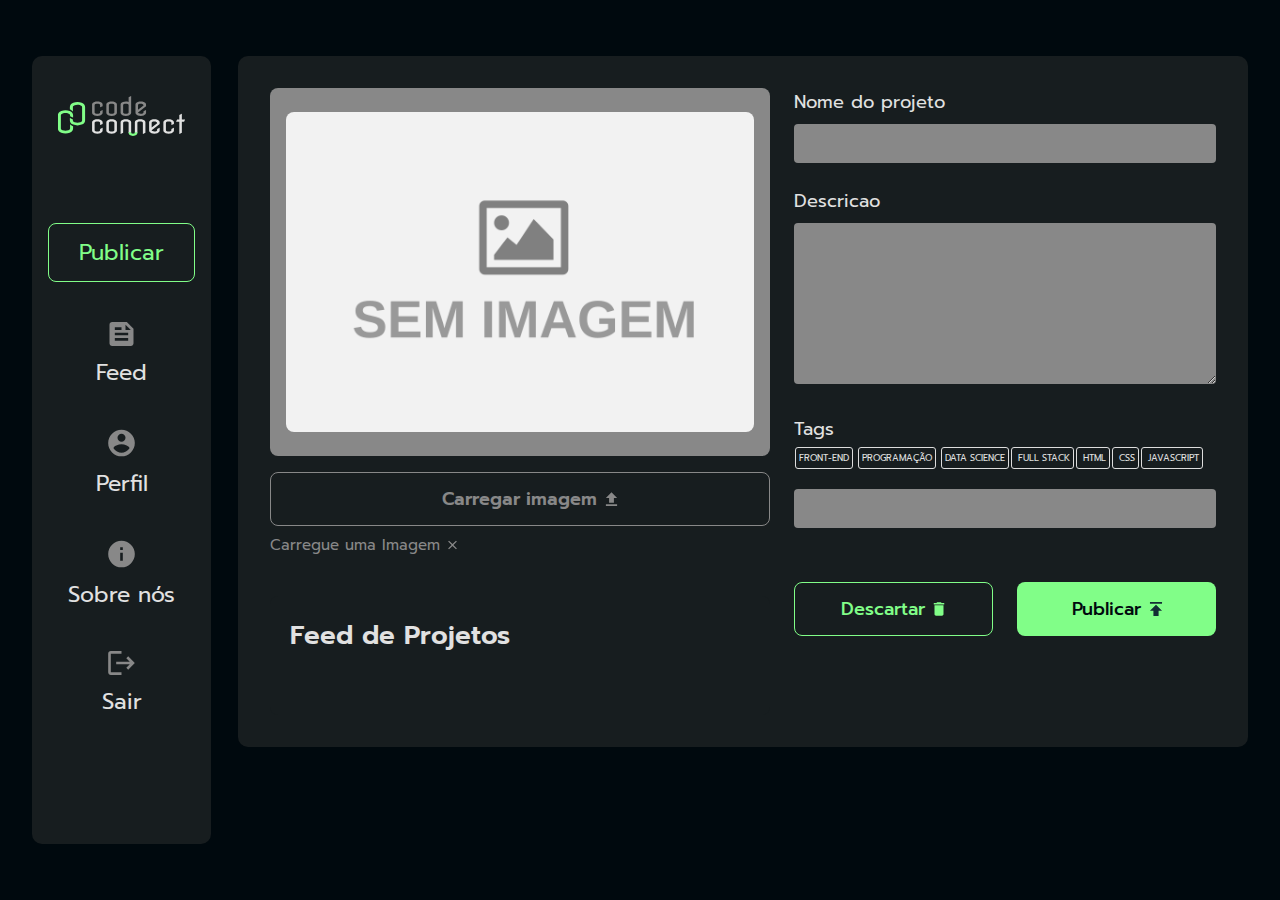
<file: index.html>
<!DOCTYPE html>
<html lang="pt-br">

<head>
    <meta charset="UTF-8">
    <meta name="viewport" content="width=device-width, initial-scale=1.0">
    <link rel="preconnect" href="https://fonts.googleapis.com">
    <link rel="preconnect" href="https://fonts.gstatic.com" crossorigin>
    <link
        href="https://fonts.googleapis.com/css2?family=Prompt:ital,wght@0,100;0,200;0,300;0,400;0,500;0,600;0,700;0,800;0,900;1,100;1,200;1,300;1,400;1,500;1,600;1,700;1,800;1,900&display=swap"
        rel="stylesheet">
    <link rel="stylesheet" href="styles.css">
    <title>CodeConnect</title>
</head>

<body>
    <aside>
        <img src="./img/Logo.svg" alt="Logo do CodeConnect">
        <nav>
            <ul class="lista-links">
                <li>
                    <a href="#" class="link-destaque">Publicar</a>
                </li>
                <li>
                    <a href="#">
                        <img src="./img/feed.svg">
                        Feed
                    </a>
                </li>
                <li>
                    <a href="#">
                        <img src="./img/account_circle.svg">
                        Perfil
                    </a>
                </li>
                <li>
                    <a href="#">
                        <img src="./img/info.svg">
                        Sobre nós
                    </a>
                </li>
                <li>
                    <a href="#">
                        <img src="./img/logout.svg">
                        Sair
                    </a>
                </li>
            </ul>
        </nav>
    </aside>

    <main>
        <div class="container-upload-imagem">
                <div class="container-imagem">
                        <img src="./img/semImagem.png" alt="" class="main-imagem">
                </div>
                <button id="upload-btn">Carregar imagem</button>
                <input type="file" id="image-upload" accept="image/png, image/jpeg, image/webp" style="display: none" />
                <div class="container-imagem-nome">
                        <p>Carregue uma Imagem</p>
                        <img src="./img/close.svg">
                </div>
                <div class="container-feed" id="feed-container">
                    <h2>Feed de Projetos</h2>
                    <!-- Os posts serão adicionados aqui -->
                </div>
        </div>
        <div class="container-descricao">
           
            <form>
                    <div>
                            <label for="nome">Nome do projeto</label>
                            <input type="text" id="nome" name="nome" />
                    </div>
                    <div>
                            <label for="descricao">Descricao</label>
                            <textarea id="descricao" name="descricao"></textarea>
                    </div>
                    <div>   
                        
                            <label for="categoria">Tags</label>
                            <p style="font-size: 9px;"><a href="#" class="tag" id="carregarFront"> FRONT-END</a> <a href="#" class="tag" id="carregarProgramacao"> PROGRAMAÇÃO</a> <a href="#" class="tag" id="carregarData"> DATA SCIENCE</a><a href="#" class="tag" id="carregarFull"> FULL STACK</a><a href="#" class="tag" id="carregarHTML"> HTML</a><a href="#" class="tag" id="carregarCss"> CSS</a><a href="#" class="tag" id="carregarJavascript"> JAVASCRIPT</a></p>
                            <br>
                            <input type="text" oninput="this.value = this.value.toUpperCase();" name="categoria" id="input-tags"/>
                    </div>
                    <div class="container-tags">
                    <ul class="lista-tags" id="lista-tags">
                            
                    </ul>
                    </div>
                    <div class="container-botoes">
                            <button class="botao-descartar">Descartar</button>
                            <button class="botao-publicar">Publicar</button>
                    </div>
            </form>
         
    </div>

    
    </main>

    <script src="scripts.js"></script>
</body>

</html>
</file>
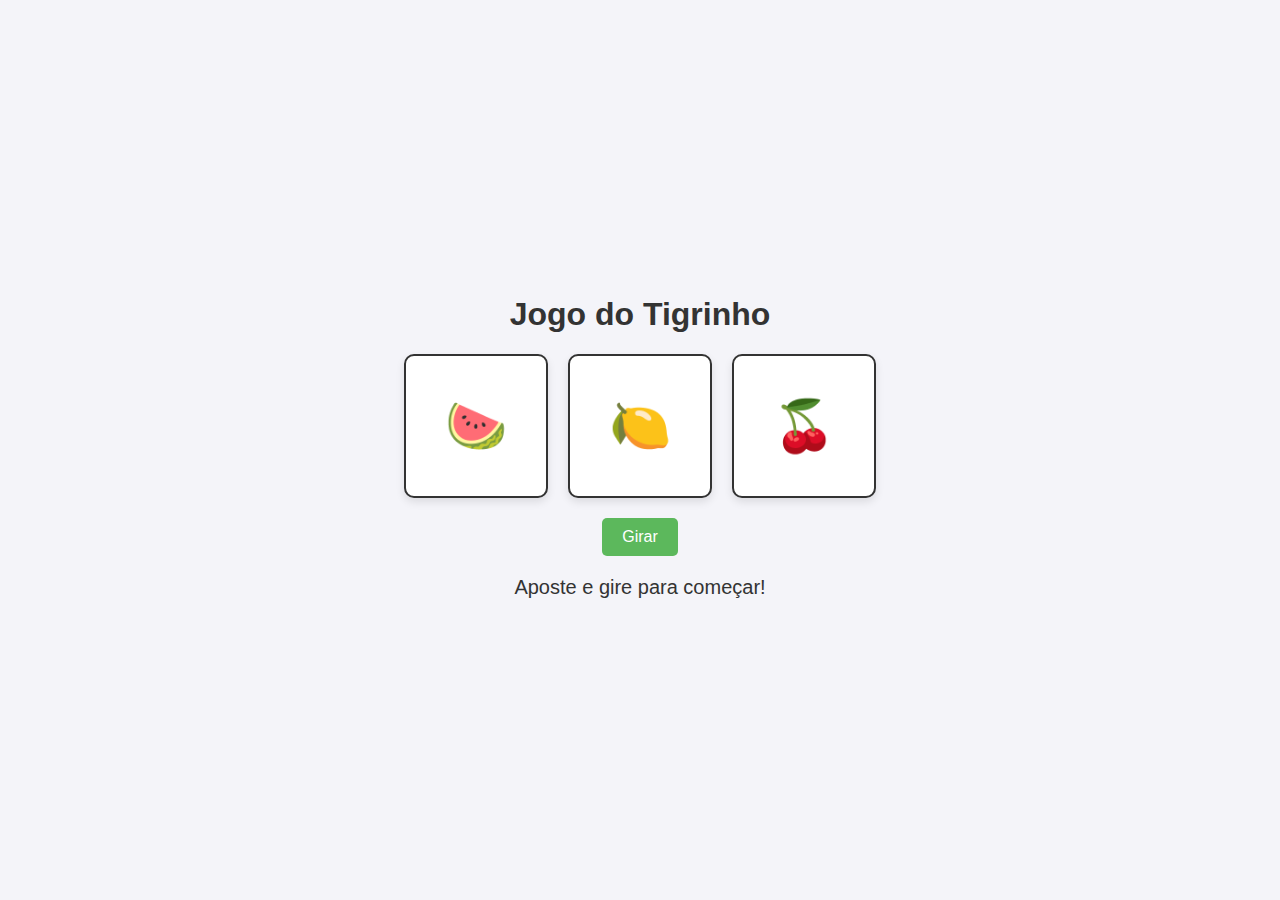
<file: testes/index.html>
<!DOCTYPE html>
<html lang="pt-br">
<head>
    <meta charset="UTF-8">
    <meta name="viewport" content="width=device-width, initial-scale=1.0">
    <title>Roleta de Frutas</title>
    <link rel="stylesheet" href="styles.css">
</head>
<body>
    <div class="container">
        <h1>Jogo do Tigrinho</h1>
        <div class="slot-machine">
            <div class="slot" id="slot1">🍉</div>
            <div class="slot" id="slot2">🍋</div>
            <div class="slot" id="slot3">🍒</div>
        </div>
        <button id="spin">Girar</button>
        <p class="result" id="result">Aposte e gire para começar!</p>
    </div>

    <script src="script.js"></script>
</body>
</html>
</file>
<file: styles.css>
:root{
    --background-color: #00090E;
    --text-color: #E1E1E1;
    --primary-color: #81FE88;
    --secundary-color: #888888;
    --post-color: #dddddd;
    --tag-color: #171D1F;
    --font-family: "Prompt", sans-serif;
    --itens-background: #171D1F;
}

*{
    box-sizing: border-box;
    margin: 0;
    padding: 0;
}

body {
    background-color: var(--background-color);
    color: var(--text-color);
    font-family: var(--font-family);

    display: flex;
    justify-content: center;
    align-items: start;

    height: 100vh;
    gap: 27px;
    padding: 56px 0;
}

aside {
    background-color: var(--itens-background);
    border-radius: 10px;
    height: 100%;
    padding: 40px 16px;
    text-align: center;
}

.lista-links {
    display: flex;
    flex-direction: column;
    gap: 40px;
    margin-top: 80px;
    align-items: center;
    list-style-type: none;
}

.lista-links li a {
    display: flex;
    flex-direction: column;
    gap: 10px;
    align-items: center;
    text-decoration: none;
    color: var(--secondary-color);
    font-size: 22px;
}

.lista-links li:first-of-type a {
    color: var(--primary-color);
}

.link-destaque {
    border: 1px solid var(--primary-color);
    padding: 12px 30px;
    border-radius: 8px;
}

main{
    background-color: var(--itens-background);
    border-radius: 10px;
    padding: 32px;
    display: flex;
    gap: 24px;
}

h2{
    font-size: 26px;
    margin-bottom: 40px;
    font-weight: 600;
}

form{
    display: flex;
    flex-direction: column;
    gap: 24px;
}

form div label{
    font-size: 18px;
    font-weight: 400;
    display: block;
    margin-bottom: 8px;
}

form div a{
   font-size: 9px;
   color: var(--text-color);
   text-decoration: none;
   border: #dddddd solid 1px;
   border-radius: 3px;
   margin: 1px;
   padding: 3px;

}

form div input,
textarea{
    width: 100%;
    padding: 8px 16px;
    background-color: var(--secundary-color);
    border: none;
    border-radius: 4px;
    font-family: var(--font-family);
    line-height: 22.5px;
}

form div input{
    height: 39px;
}

textarea{
    height: 161px;
}

.lista-tags li{
    display: flex;
    background-color: var(--secundary-color);
    color: var(--background-color);
    gap: 10px;
    padding: 4px 8px;
    border-radius: 4px;
}

.container-tags{
 /* Definir um tamanho máximo e ajustar para que o conteúdo caiba */
 max-height: 150px; /* ajuste de acordo com o tamanho necessário */
 overflow-y: auto; /* habilita o scroll se o conteúdo ultrapassar o tamanho */
 padding: 2px; /* adicione algum preenchimento interno */
 margin-top: 2px; /* espaço acima */
 box-sizing: border-box; /* inclui padding e bordas no cálculo de largura/altura */
}


.lista-tags{
    list-style-type: none; /* remove os marcadores da lista */
    padding: 0; /* remove o padding padrão */
    margin: 0; /* remove a margem padrão */
    display: flex; /* organiza as tags em linha */
    flex-wrap: wrap; /* permite que as tags "quebrem" para a próxima linha */
    gap: 5px; /* espaço entre as tags */
}

.container-botoes{
    display: flex;
    gap: 24px;
    justify-content: space-between;
}

.container-botoes button{
    width: 50%;
    padding: 12px 32px 12px 12px;
    text-align: center;
    border-radius: 8px;
    font-family: var(--font-family);
    font-size: 18px;
    font-weight: 500;
}

.botao-descartar{
    background-color: var(--itens-background);
    color: var(--primary-color);
    border: 1px solid var(--primary-color);
    position: relative;
}

.botao-descartar::after{
    content: "";
    background-image: url("/img/trash.svg");
    background-size: contain;
    background-repeat: no-repeat;
    width: 15px;
    height: 15px;
    display: inline-block;
    position: absolute;
    top: 50%;
    transform: translateY(-50%);
    margin-left: 8px;
}

.botao-publicar{
    background-color: var(--primary-color);
    color: var(--background-color);
    border: none;
    position: relative;
}

.botao-publicar::after{
    content: "";
    background-image: url("/img/arrow_forward2.svg");
    background-size: contain;
    background-repeat: no-repeat;
    width: 15px;
    height: 15px;
    display: inline-block;
    position: absolute;
    top: 50%;
    transform: translateY(-50%);
    margin-left: 8px;
}

.container-descricao{
    width: 422px;
}

.main-imagem{
    width: 100%;
    height: 100%;
    object-fit: contain; /* A imagem se ajusta dentro do espaço, sem ser cortada */
    border-radius: 8px;
}

.container-imagem{
    height: 368px;
    padding: 24px 16px;
    background-color: var(--secundary-color);
    border-radius: 8px;
}

.main-imagem{
    max-width: 100%;
}
.container-upload-imagem button{
    margin: 16px 0 8px 0;
    background-color: var(--itens-background);
    border: 1px solid var(--secundary-color);
    border-radius: 8px;
    color: var(--secundary-color);
    width: 100%;
    text-align: center;
    padding: 12px;
    font-family: var(--font-family);
    font-weight: 600;
    font-size: 18px;
    position: relative;
}
.container-upload-imagem button::after{
    content: "";
    background-image: url("/img/upload.svg");
    background-size: contain;
    background-repeat: no-repeat;
    display: inline-block;
    width: 15px;
    height: 15px;
    position: absolute;
    top: 50%;
    transform: translateY(-50%);
    margin-left: 8px;
}

.container-imagem-nome{
    display: flex;
    gap: 8px;
    color: var(--secundary-color);
    font-size: 15px;
}


.container-feed {
    margin-top: 40px;
    padding: 20px;
    background-color: var(--itens-background);
    border-radius: 8px;
    width: 100%;
}

.post {
    background-color: var(--post-color);
    padding: 16px;
    border-radius: 8px;
    margin-bottom: 16px;
}

.post h3 {
    font-size: 22px;
    font-weight: 600;
    margin-bottom: 12px;
    color: #fff;
    background-color: var(--tag-color);
    border-radius: 8px;
    padding-left: 10px;
}

.post img {
    width: 100%;
    border-radius: 8px;
    margin-bottom: 12px;
    max-width: auto;
    
}

.post p {
    margin-bottom: 8px;
    color: var(--itens-background)
}

.post-tags {
    display: flex;
    flex-wrap: wrap;
    gap: 10px;
}

.post-tags span {
    background-color: var(--tag-color);
    padding: 4px 8px;
    border-radius: 4px;
    color: var(--text-color);
}
</file>
<file: testes/styles.css>
body {
    font-family: 'Arial', sans-serif;
    display: flex;
    justify-content: center;
    align-items: center;
    height: 100vh;
    background-color: #f4f4f9;
    margin: 0;
}

.container {
    text-align: center;
}

h1 {
    color: #333;
}

.slot-machine {
    display: flex;
    justify-content: center;
    margin: 20px 0;
}

.slot {
    font-size: 50px;
    padding: 20px;
    margin: 0 10px;
    border: 2px solid #333;
    border-radius: 10px;
    width: 100px;
    height: 100px;
    display: flex;
    justify-content: center;
    align-items: center;
    background-color: #fff;
    box-shadow: 0 4px 8px rgba(0, 0, 0, 0.1);
}

button {
    padding: 10px 20px;
    border: none;
    border-radius: 5px;
    background-color: #5cb85c;
    color: white;
    cursor: pointer;
    font-size: 16px;
}

button:hover {
    background-color: #4cae4c;
}

.result {
    font-size: 20px;
    color: #333;
    margin-top: 20px;
    height: 30px;
}

/* Animação de roleta */
@keyframes spin {
    0% { transform: rotateX(0deg); }
    100% { transform: rotateX(360deg); }
}

.spin-animation {
    animation: spin 1s ease-in-out infinite;
}
</file>
